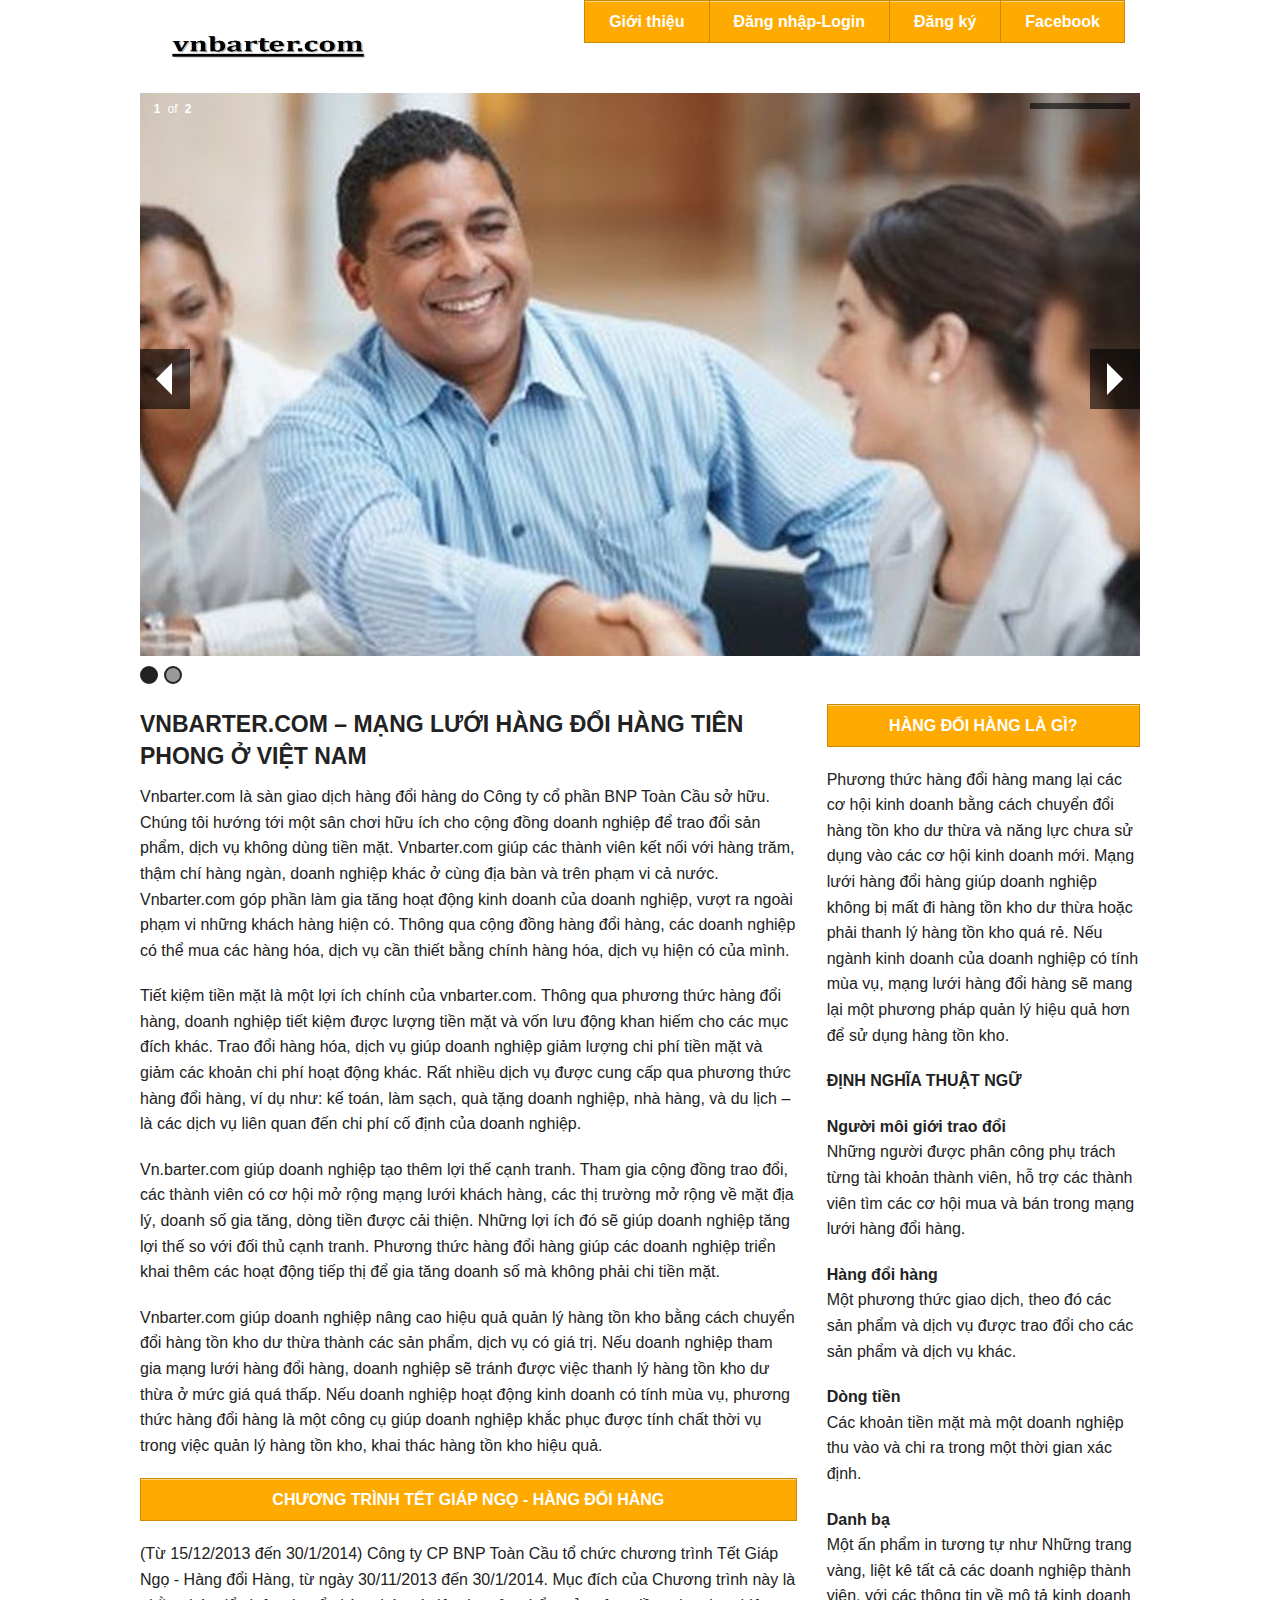
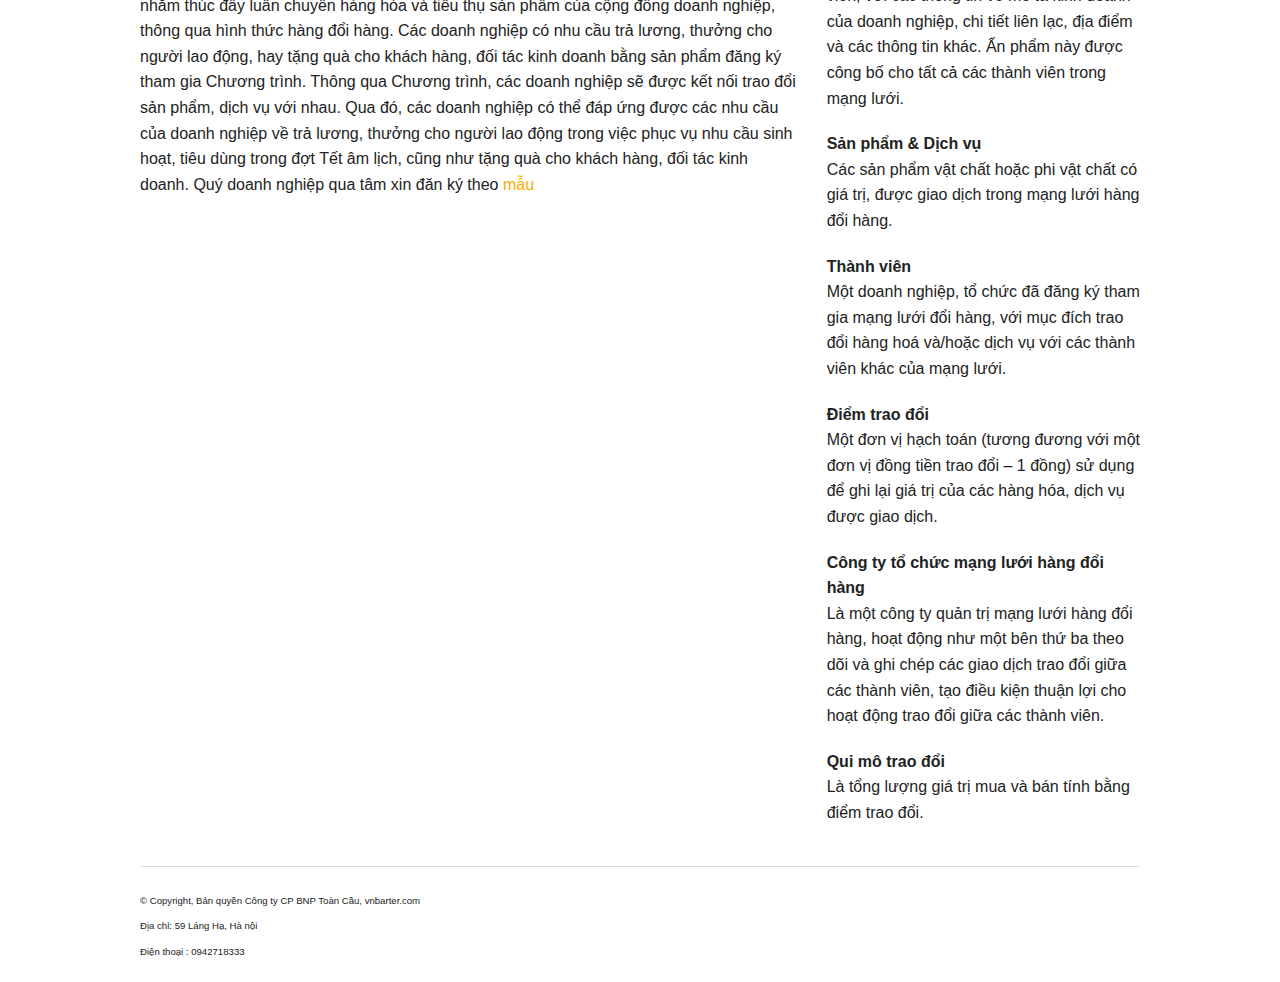
<file: index.htm>
<!DOCTYPE html>
<!--[if IE 8]>    <html class="no-js lt-ie9" lang="en"> <![endif]-->
<!--[if gt IE 8]><!--> <html class="no-js" lang="en"> <!--<![endif]-->
<head>
  <meta charset="utf-8" />

  <!-- Set the viewport width to device width for mobile -->
  <meta name="viewport" content="width=device-width" />

  <title>Vietnam 1st Barter Exchange</title>

  <link rel="stylesheet" href="css/normalize.css">
  <link rel="stylesheet" href="css/foundation.css">

  <script src="js/vendor/custom.modernizr.js"></script>

</head>
<body>

  <div class="row">
    <div class="large-3 columns">
      <h1><img src="img/vnbarter-logo.png" /></h1>
    </div>
	
    <div class="large-9 columns">
    	<ul class="right button-group">
		<li><a href="http://bnp.vbarter.com/index.html" class="button">Giới thiệu</a></li>
		<li><a href="http://bnp.vbarter.com/account/login.html" class="button">Đăng nhập-Login</a></li>
		<li><a href="http://bnp.vbarter.com/join.html" class="button">Đăng ký</a></li>
    	<li><a href="http://www.facebook.com/pages/vnbartercom/529537513781536" class="button">Facebook</a></li>
    <!--	<li><a href="#" class="button">Link 2</a></li>
    	<li><a href="#" class="button">Link 3</a></li>
    	<li><a href="#" class="button">Link 4</a></li>
    	</ul>
  </div>
  -->
  </div>
  
<!-- End Header and Nav -->

<!-- First Band (Slider) -->

  <div class="row">
    <div class="large-12 columns">
    <ul data-orbit>
      <li><img src="img/barter1.jpg" /></li>
      <li><img src="img/barter2.jpg" /></li>
	  
    </ul>
    <!-- <div id="slider">
      
    </div> -->
    
    </div>
	
  </div>
  
<!-- Three-up Content Blocks -->
 
	<div class="row">
		<div class="large-8 columns">
      <!--img src="http://placehold.it/800x300&text=[img]" /-->
      <h4>VNBARTER.COM – MẠNG LƯỚI HÀNG ĐỔI HÀNG TIÊN PHONG Ở VIỆT NAM</h4>
      <p>Vnbarter.com là sàn giao dịch hàng đổi hàng do Công ty cổ phần BNP Toàn Cầu sở hữu. Chúng tôi hướng tới một sân chơi hữu ích cho cộng đồng doanh nghiệp để trao đổi sản phẩm, dịch vụ không dùng tiền mặt. 
Vnbarter.com giúp các thành viên kết nối với hàng trăm, thậm chí hàng ngàn, doanh nghiệp khác ở cùng địa bàn và trên phạm vi cả nước. Vnbarter.com góp phần làm gia tăng hoạt động kinh doanh của doanh nghiệp, vượt ra ngoài phạm vi những khách hàng hiện có. Thông qua cộng đồng hàng đổi hàng, các doanh nghiệp có thể mua các hàng hóa, dịch vụ cần thiết bằng chính hàng hóa, dịch vụ hiện có của mình.
</p>
 <p>
Tiết kiệm tiền mặt là một lợi ích chính của vnbarter.com. Thông qua phương thức hàng đổi hàng, doanh nghiệp tiết kiệm được lượng tiền mặt và vốn lưu động khan hiếm cho các mục đích khác. Trao đổi hàng hóa, dịch vụ giúp doanh nghiệp giảm lượng chi phí tiền mặt và giảm các khoản chi phí hoạt động khác. Rất nhiều dịch vụ được cung cấp qua phương thức hàng đổi hàng, ví dụ như: kế toán, làm sạch, quà tặng doanh nghiệp, nhà hàng, và du lịch – là các dịch vụ liên quan đến chi phí cố định của doanh nghiệp. 
</p>
 <p>
Vn.barter.com giúp doanh nghiệp tạo thêm lợi thế cạnh tranh. Tham gia cộng đồng trao đổi, các thành viên có cơ hội mở rộng mạng lưới khách hàng, các thị trường mở rộng về mặt địa lý, doanh số gia tăng, dòng tiền được cải thiện. Những lợi ích đó sẽ giúp doanh nghiệp tăng lợi thế so với đối thủ cạnh tranh. Phương thức hàng đổi hàng giúp các doanh nghiệp triển khai thêm các hoạt động tiếp thị để gia tăng doanh số mà không phải chi tiền mặt.
</p>
 <p>
Vnbarter.com giúp doanh nghiệp nâng cao hiệu quả quản lý hàng tồn kho bằng cách chuyển đổi hàng tồn kho dư thừa thành các sản phẩm, dịch vụ có giá trị. Nếu doanh nghiệp tham gia mạng lưới hàng đổi hàng, doanh nghiệp sẽ tránh được việc thanh lý hàng tồn kho dư thừa ở mức giá quá thấp. Nếu doanh nghiệp hoạt động kinh doanh có tính mùa vụ, phương thức hàng đổi hàng là một công cụ giúp doanh nghiệp khắc phục được tính chất thời vụ trong việc quản lý hàng tồn kho, khai thác hàng tồn kho hiệu quả. 
	  </p>

 <p style="width:100%" class="button">
CHƯƠNG TRÌNH TẾT GIÁP NGỌ - HÀNG ĐỔI HÀNG
	  </p>
<p>
(Từ 15/12/2013 đến 30/1/2014)
Công ty CP BNP Toàn Cầu tổ chức chương trình Tết Giáp Ngọ - Hàng đổi Hàng, từ ngày 30/11/2013 đến 30/1/2014. Mục đích của Chương trình này là nhằm thúc đẩy luân chuyển hàng hóa và tiêu thụ sản phẩm của cộng đồng doanh nghiệp, thông qua hình thức hàng đổi hàng.
Các doanh nghiệp có nhu cầu trả lương, thưởng cho người lao động, hay tặng quà cho khách hàng, đối tác kinh doanh bằng sản phẩm đăng ký tham gia Chương trình. Thông qua Chương trình, các doanh nghiệp sẽ được kết nối trao đổi sản phẩm, dịch vụ với nhau. Qua đó, các doanh nghiệp có thể đáp ứng được các nhu cầu của doanh nghiệp về trả lương, thưởng cho người lao động trong việc phục vụ nhu cầu sinh hoạt, tiêu dùng trong đợt Tết âm lịch, cũng như tặng quà cho khách hàng, đối tác kinh doanh.

Quý doanh nghiệp qua tâm xin đăn ký theo <a href="http://goo.gl/TsZADy">mẫu</a>
</p>





    </div>
    
    <div class="large-4 columns">
      <!---img src="http://placehold.it/400x300&text=[img]" /-->
	  <p style="width:100%" class="button">
	  HÀNG ĐỔI HÀNG LÀ GÌ?
	  </p>
 <p>
	Phương thức hàng đổi hàng mang lại các cơ hội kinh doanh bằng cách chuyển đổi hàng tồn kho dư thừa và năng lực chưa sử dụng vào các cơ hội kinh doanh mới. Mạng lưới hàng đổi hàng giúp doanh nghiệp không bị mất đi hàng tồn kho dư thừa hoặc phải thanh lý hàng tồn kho quá rẻ. Nếu ngành kinh doanh của doanh nghiệp có tính mùa vụ, mạng lưới hàng đổi hàng sẽ mang lại một phương pháp quản lý hiệu quả hơn để sử dụng hàng tồn kho.  </p>
 <p>
<b>ĐỊNH NGHĨA THUẬT NGỮ </b>
 <p>
<b>Người môi giới trao đổi </b><br>
Những người được phân công phụ trách từng tài khoản thành viên, hỗ trợ các thành viên tìm các cơ hội mua và bán trong mạng lưới hàng đổi hàng.
 </p>

 <p>
<b>Hàng đổi hàng </b><br>
Một phương thức giao dịch, theo đó các sản phẩm và dịch vụ được trao đổi cho các sản phẩm và dịch vụ khác.
 </p>
 <p>
<b>Dòng tiền </b><br>
Các khoản tiền mặt mà một doanh nghiệp thu vào và chi ra trong một thời gian xác định.
 </p>
 <p>
<b>Danh bạ </b><br>
Một ấn phẩm in tương tự như Những trang vàng, liệt kê tất cả các doanh nghiệp thành viên, với các thông tin về mô tả kinh doanh của doanh nghiệp, chi tiết liên lạc, địa điểm và các thông tin khác. Ấn phẩm này được công bố cho tất cả các thành viên trong mạng lưới.
 </p>

 <p>
<b>Sản phẩm & Dịch vụ</b><br>
Các sản phẩm vật chất hoặc phi vật chất có giá trị, được giao dịch trong mạng lưới hàng đổi hàng.
 </p>

 <p>
<b>Thành viên</b><br>
Một doanh nghiệp, tổ chức đã đăng ký tham gia mạng lưới đổi hàng, với mục đích trao đổi hàng hoá và/hoặc dịch vụ với các thành viên khác của mạng lưới.
  </p>

 <p>
<b>Điểm trao đổi </b><br>
Một đơn vị hạch toán (tương đương với một đơn vị đồng tiền trao đổi – 1 đồng) sử dụng để ghi lại giá trị của các hàng hóa, dịch vụ được giao dịch. 
 </p>
 <p>
<b>Công ty tổ chức mạng lưới hàng đổi hàng</b><br>
Là một công ty quản trị mạng lưới hàng đổi hàng, hoạt động như một bên thứ ba theo dõi và ghi chép các giao dịch trao đổi giữa các thành viên, tạo điều kiện thuận lợi cho hoạt động trao đổi giữa các thành viên.
 </p>

 <p>
<b>Qui mô trao đổi </b><br>
Là tổng lượng giá trị mua và bán tính bằng điểm trao đổi.
	 </p>
      
      
	  
    </div>
	
    </div>
 
<!-- Call to Action Panel -->


  <!-- Footer -->
  
  <footer class="row">
    <div class="large-12 columns">
      <hr />
      <div class="row">
        <div class="large-6 columns">
          <p><small>&copy; Copyright, Bản quyền Công ty CP BNP Toàn Cầu, vnbarter.com <br>
		  Địa chỉ: 59 Láng Hạ, Hà nội<br>Điện thoại : 0942718333
		  </small></p>
        </div>
        <div class="large-6 columns">
          
        </div>
      </div>
    </div> 
  </footer>

  <script>
  document.write('<script src=js/vendor/' +
  ('__proto__' in {} ? 'zepto' : 'jquery') +
  '.js><\/script>')
  </script>


  <script src="js/foundation.min.js"></script>
  <script>
    $(document).foundation();
  </script>
  <!-- End Footer -->
</body>
</html>
</file>
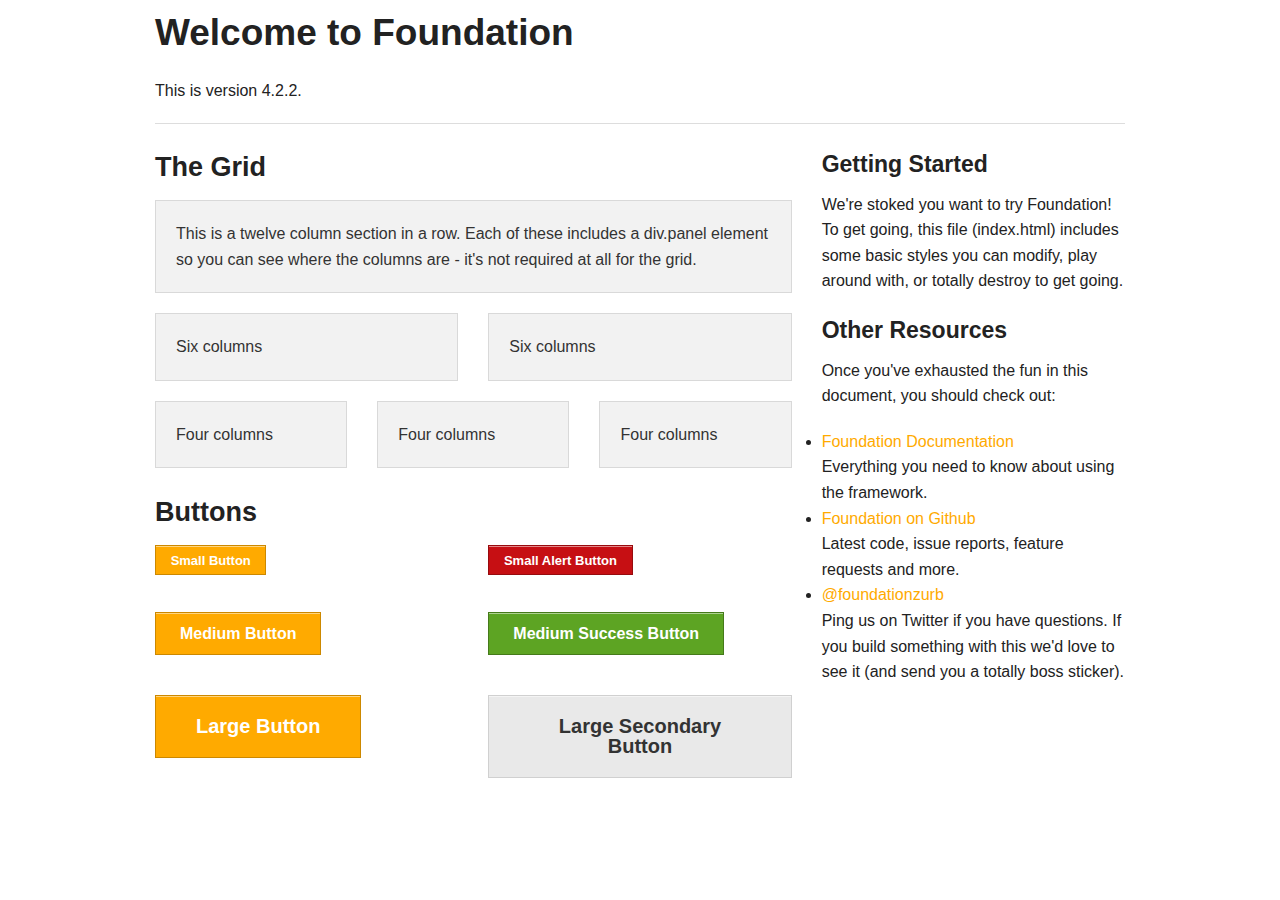
<file: index1.html>
<!DOCTYPE html>
<!--[if IE 8]> 				 <html class="no-js lt-ie9" lang="en" > <![endif]-->
<!--[if gt IE 8]><!--> <html class="no-js" lang="en" > <!--<![endif]-->

<head>
	<meta charset="utf-8" />
  <meta name="viewport" content="width=device-width" />
  <title>Foundation 4</title>

  
  <link rel="stylesheet" href="css/foundation.css" />
  

  <script src="js/vendor/custom.modernizr.js"></script>

</head>
<body>

	<div class="row">
		<div class="large-12 columns">
			<h2>Welcome to Foundation</h2>
			<p>This is version 4.2.2.</p>
			<hr />
		</div>
	</div>

	<div class="row">
		<div class="large-8 columns">
			<h3>The Grid</h3>

			<!-- Grid Example -->
			<div class="row">
				<div class="large-12 columns">
					<div class="panel">
						<p>This is a twelve column section in a row. Each of these includes a div.panel element so you can see where the columns are - it's not required at all for the grid.</p>
					</div>
				</div>
			</div>
			<div class="row">
				<div class="large-6 columns">
					<div class="panel">
						<p>Six columns</p>
					</div>
				</div>
				<div class="large-6 columns">
					<div class="panel">
						<p>Six columns</p>
					</div>
				</div>
			</div>
			<div class="row">
				<div class="large-4 columns">
					<div class="panel">
						<p>Four columns</p>
					</div>
				</div>
				<div class="large-4 columns">
					<div class="panel">
						<p>Four columns</p>
					</div>
				</div>
				<div class="large-4 columns">
					<div class="panel">
						<p>Four columns</p>
					</div>
				</div>
			</div>

			<h3>Buttons</h3>

      <div class="row">
        <div class="large-6 columns">
          <p><a href="#" class="small button">Small Button</a></p>
          <p><a href="#" class="button">Medium Button</a></p>
          <p><a href="#" class="large button">Large Button</a></p>
        </div>
        <div class="large-6 columns">
          <p><a href="#" class="small alert button">Small Alert Button</a></p>
          <p><a href="#" class="success button">Medium Success Button</a></p>
          <p><a href="#" class="large secondary button">Large Secondary Button</a></p>
        </div>
      </div>
		</div>

		<div class="large-4 columns">
			<h4>Getting Started</h4>
			<p>We're stoked you want to try Foundation! To get going, this file (index.html) includes some basic styles you can modify, play around with, or totally destroy to get going.</p>

			<h4>Other Resources</h4>
			<p>Once you've exhausted the fun in this document, you should check out:</p>
			<ul class="disc">
				<li><a href="http://foundation.zurb.com/docs">Foundation Documentation</a><br />Everything you need to know about using the framework.</li>
				<li><a href="http://github.com/zurb/foundation">Foundation on Github</a><br />Latest code, issue reports, feature requests and more.</li>
				<li><a href="http://twitter.com/foundationzurb">@foundationzurb</a><br />Ping us on Twitter if you have questions. If you build something with this we'd love to see it (and send you a totally boss sticker).</li>
			</ul>
		</div>
	</div>

  <script>
  document.write('<script src=' +
  ('__proto__' in {} ? 'js/vendor/zepto' : 'js/vendor/jquery') +
  '.js><\/script>')
  </script>
  
  <script src="js/foundation.min.js"></script>
  <!--
  
  <script src="js/foundation/foundation.js"></script>
  
  <script src="js/foundation/foundation.interchange.js"></script>
  
  <script src="js/foundation/foundation.dropdown.js"></script>
  
  <script src="js/foundation/foundation.placeholder.js"></script>
  
  <script src="js/foundation/foundation.forms.js"></script>
  
  <script src="js/foundation/foundation.alerts.js"></script>
  
  <script src="js/foundation/foundation.magellan.js"></script>
  
  <script src="js/foundation/foundation.reveal.js"></script>
  
  <script src="js/foundation/foundation.tooltips.js"></script>
  
  <script src="js/foundation/foundation.clearing.js"></script>
  
  <script src="js/foundation/foundation.cookie.js"></script>
  
  <script src="js/foundation/foundation.joyride.js"></script>
  
  <script src="js/foundation/foundation.orbit.js"></script>
  
  <script src="js/foundation/foundation.section.js"></script>
  
  <script src="js/foundation/foundation.topbar.js"></script>
  
  -->
  
  <script>
    $(document).foundation();
  </script>
</body>
</html>
</file>
